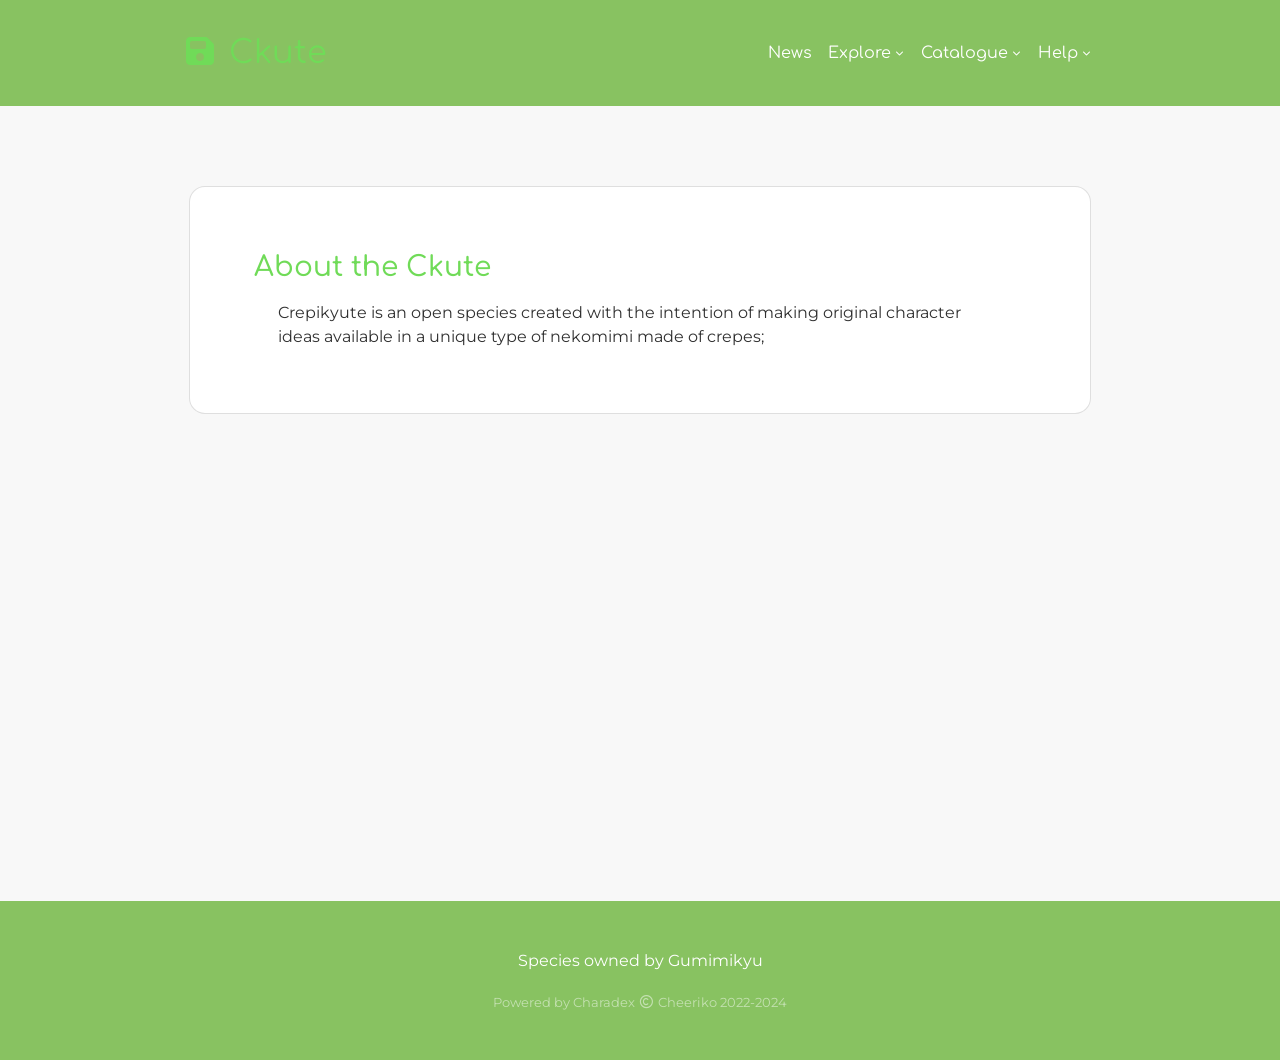
<file: species.html>
<!DOCTYPE html>
<html lang="en">

<head>

  <meta charset="UTF-8">
  <meta name="viewport" content="width=device-width, initial-scale=1.0">


  <!-- ----------------------------------------------------------------- -->
  <!-- About Your Site                                                   -->
  <!-- ----------------------------------------------------------------- -->
  <link rel="shortcut icon" type="image/png" href="assets/favicon.png" />
  <title>Ckute Species</title>
  <meta name="title" content="Ckute Species" />
  <meta name="type" content="website" />
  <meta name="url" content="ckute-charadex.netlify.app" />
  <meta name="image" content="assets/meta.png" />
  <meta name="description" content="A tool for organizing small ARPGs and species.">

  <!-- No AI scraping directives -->
  <meta name="robots" content="noai">
  <meta name="robots" content="noimageai">


  <!-- ----------------------------------------------------------------- -->
  <!-- Styles                                                            -->
  <!-- ----------------------------------------------------------------- -->

  <!-- Bootstrap CSS -->
  <!-- Using Bootstrap 4.5 because its closest to Toyhou.se's current version -->
  <!-- https://getbootstrap.com/docs/4.5/getting-started/introduction/ -->
  <link rel="stylesheet" href="https://cdn.jsdelivr.net/npm/bootstrap@4.5.3/dist/css/bootstrap.min.css" integrity="sha384-TX8t27EcRE3e/ihU7zmQxVncDAy5uIKz4rEkgIXeMed4M0jlfIDPvg6uqKI2xXr2" crossorigin="anonymous">

  <!-- Font Awesome Icons -->
  <link rel="stylesheet" href="https://cdnjs.cloudflare.com/ajax/libs/font-awesome/6.7.2/css/all.min.css">


  <!-- ----------------------------------------------------------------- -->
  <!-- Optional Styles                                                   -->
  <!-- ----------------------------------------------------------------- -->

  <!-- Custom CSS -->
  <link rel="stylesheet" type="text/css" href="styles/css/charadex.css">

  <!-- Google Font -->
  <link href="https://fonts.googleapis.com/css?family=Montserrat:400|Comfortaa:500" rel="stylesheet">


</head>

<body id="charadex-body">


  <!-- --------------------------------------------------------------------
  <-- Header
  <-------------------------------------------------------------------- -->
  <div class="load-html" id="header" data-source="includes/header.html"></div>


  <!-- --------------------------------------------------------------------
  <-- Main List
  <-------------------------------------------------------------------- -->
  <div class="container" id="main-container">
    <div class="card p-md-5 p-4">

      <!-- General Info
      <-------------------------------------------------------------------- -->
      <div class="p-3">
        <h3 class="text-primary mb-3">About the Ckute</h3>
        <div class="px-4">
          <p>Crepikyute is an open species created with the intention of making original character ideas available in a unique type of nekomimi made of crepes;</p>
        </div>
      </div>

    </div>
  </div>

  <!-- --------------------------------------------------------------------
  <-- Footer
  <-------------------------------------------------------------------- -->
  <div class="load-html" id="footer" data-source="includes/footer.html"></div>

  <!-- ----------------------------------------------------------------- -->
  <!-- JS                                                                -->
  <!-- ----------------------------------------------------------------- -->

  <!-- JQuery -->
  <script src="https://code.jquery.com/jquery-3.6.0.js" integrity="sha256-H+K7U5CnXl1h5ywQfKtSj8PCmoN9aaq30gDh27Xc0jk=" crossorigin="anonymous"></script>

  <!-- Bootstrap -->
  <script src="https://cdn.jsdelivr.net/npm/bootstrap@4.5.3/dist/js/bootstrap.bundle.min.js" integrity="sha384-ho+j7jyWK8fNQe+A12Hb8AhRq26LrZ/JpcUGGOn+Y7RsweNrtN/tE3MoK7ZeZDyx" crossorigin="anonymous"></script>

  <!-- Charadex Script -->
  <script src="styles/js/pages/base.js" type="module"></script>


</body>

</html>
</file>
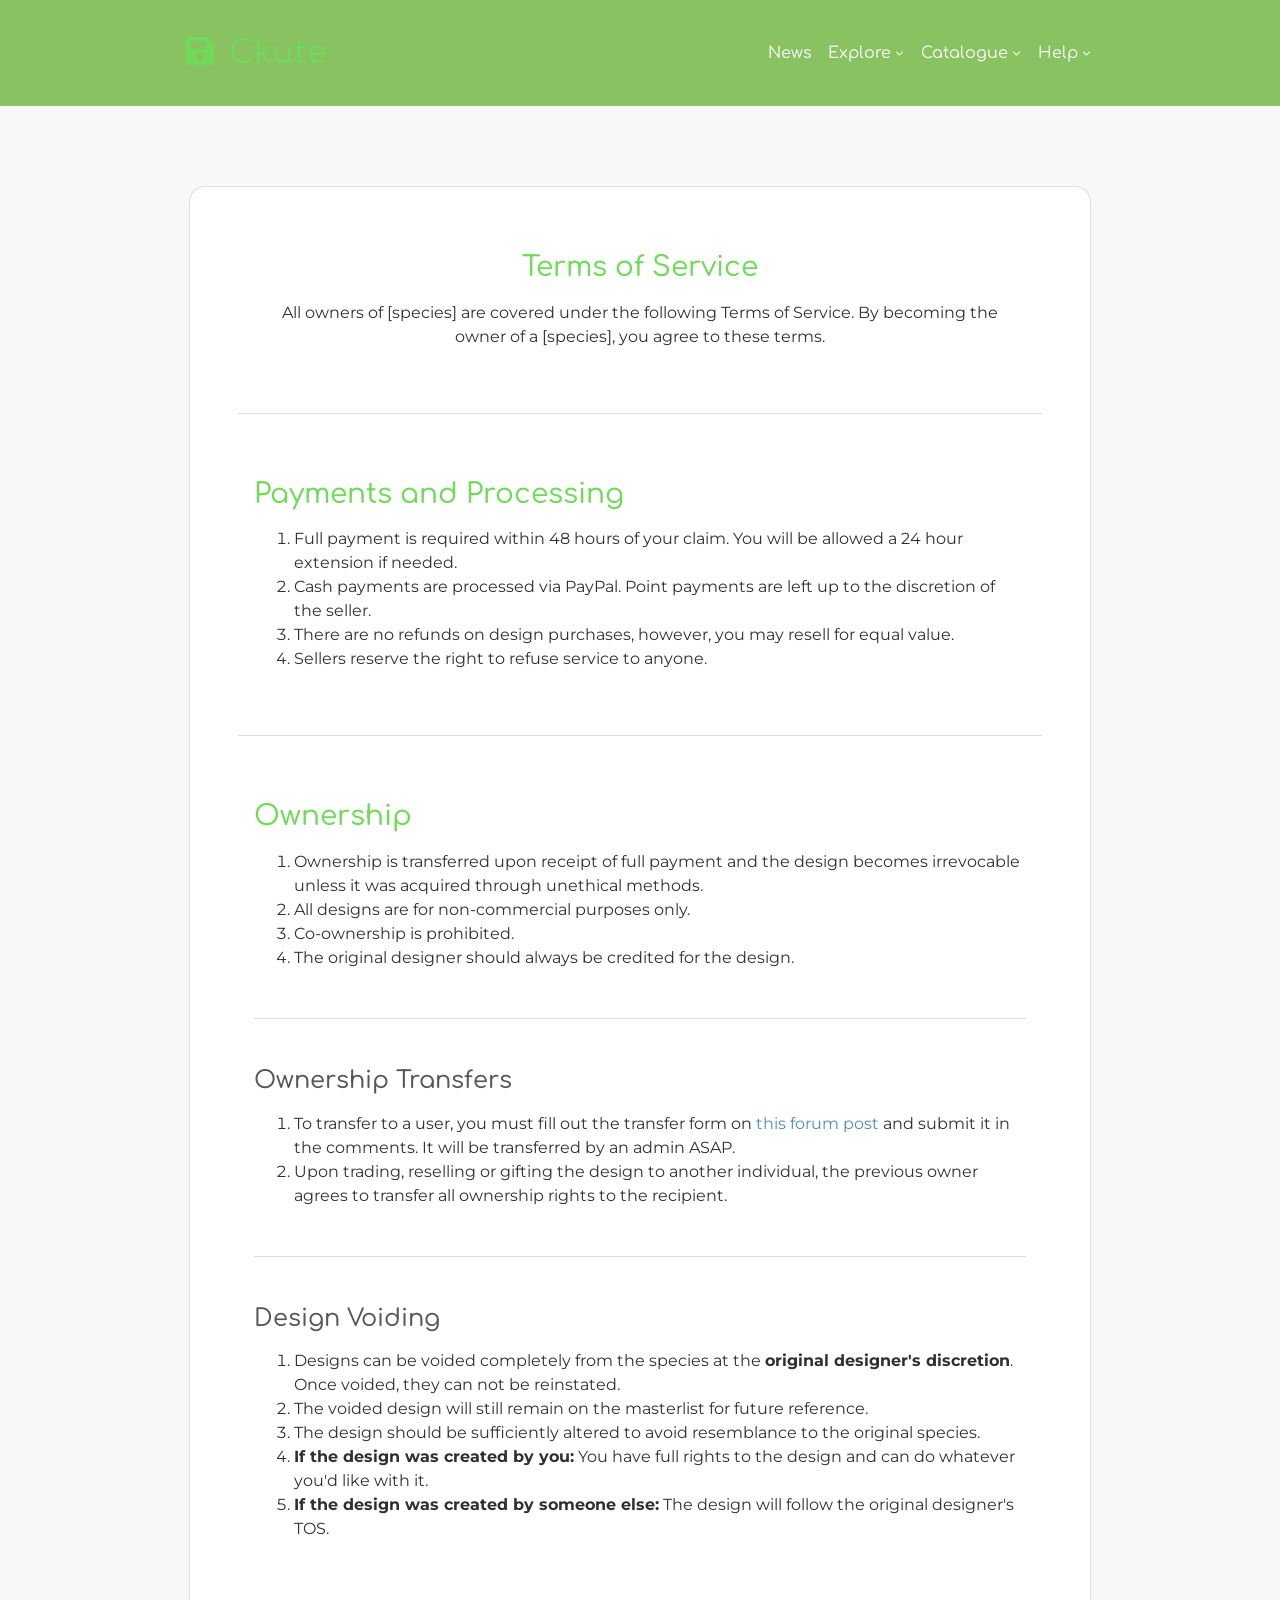
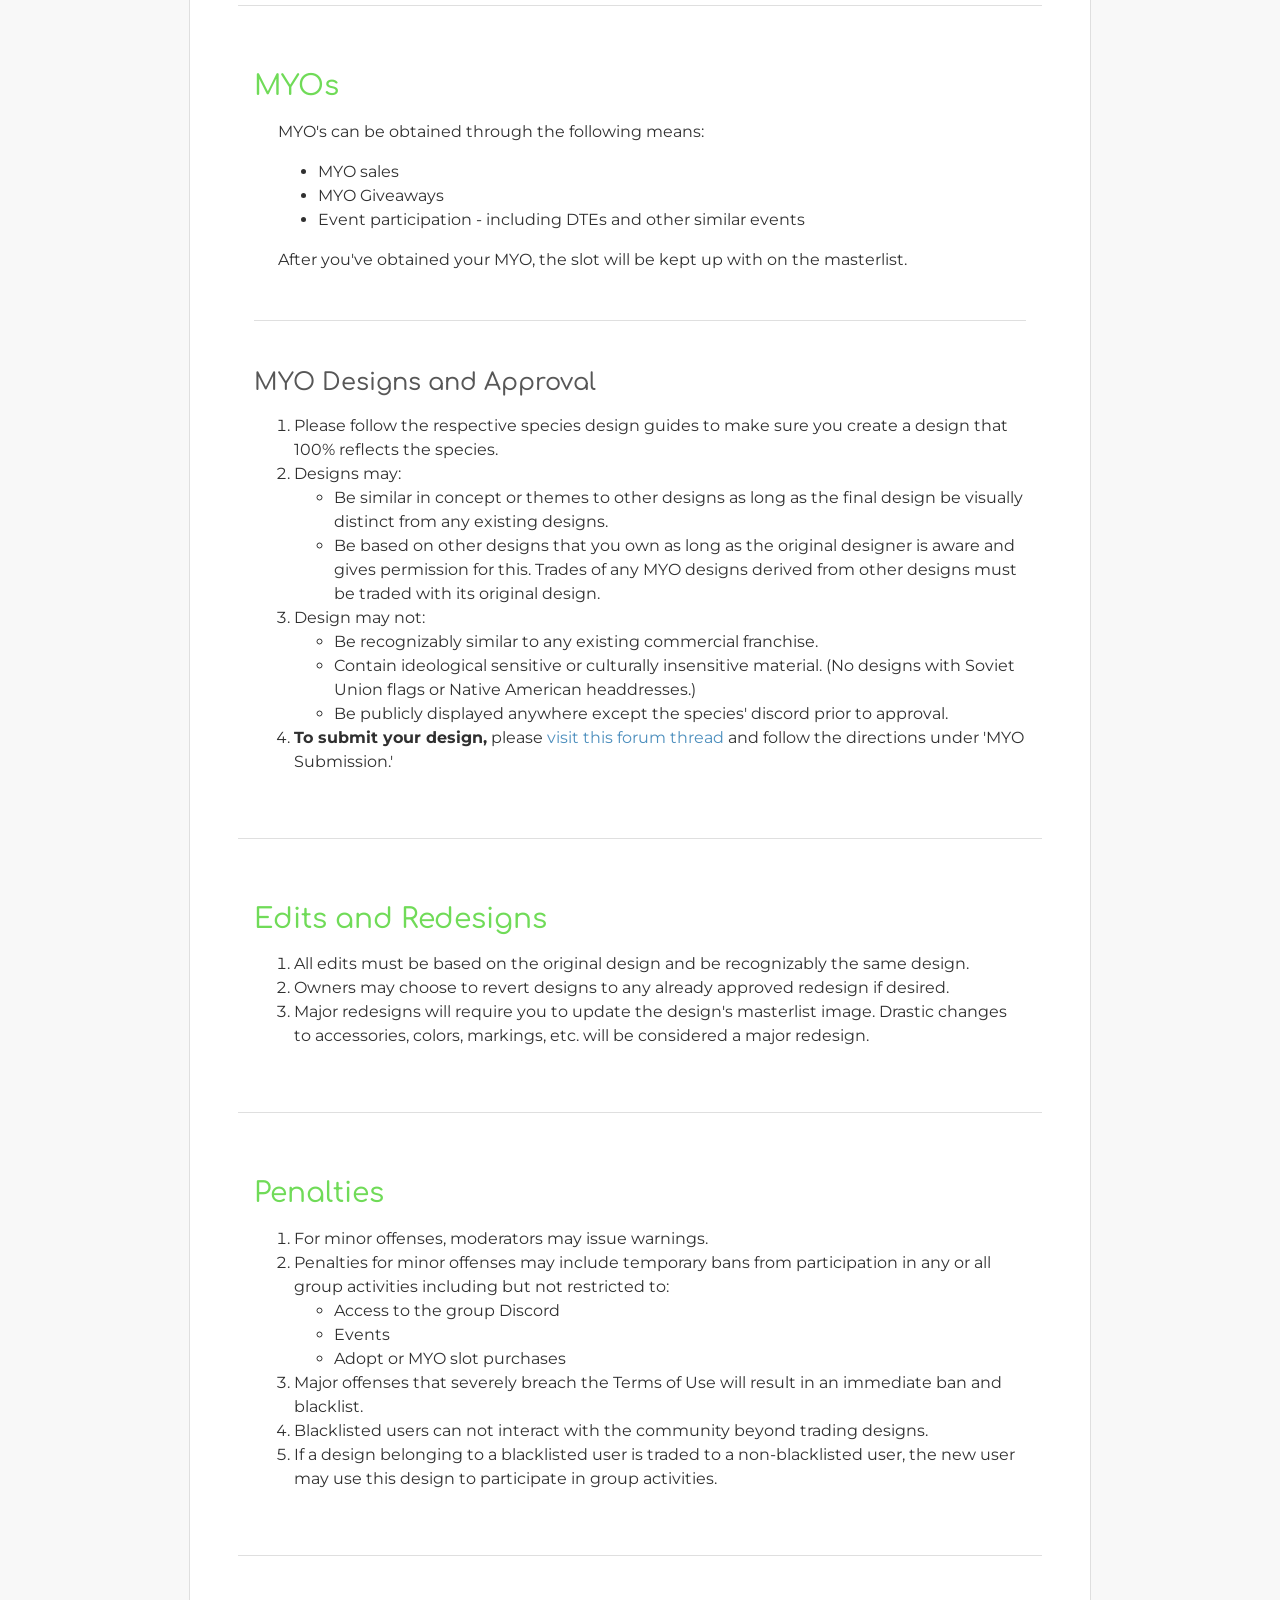
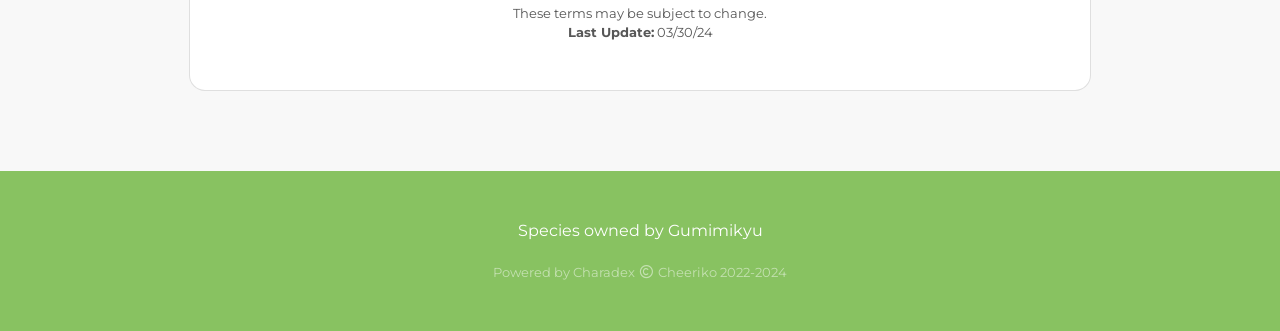
<file: terms.html>
<!DOCTYPE html>
<html lang="en">

<head>

  <meta charset="UTF-8">
  <meta name="viewport" content="width=device-width, initial-scale=1.0">


  <!-- ----------------------------------------------------------------- -->
  <!-- About Your Site                                                   -->
  <!-- ----------------------------------------------------------------- -->
  <link rel="shortcut icon" type="image/png" href="assets/favicon.png" />
  <title>Ckute Terms</title>
  <meta name="title" content="Ckute Terms" />
  <meta name="type" content="website" />
  <meta name="url" content="https://ckute-charadex.netlify.app" />
  <meta name="image" content="assets/meta.png" />
  <meta name="description" content="A tool for organizing small ARPGs and species.">

  <!-- No AI scraping directives -->
  <meta name="robots" content="noai">
  <meta name="robots" content="noimageai">


  <!-- ----------------------------------------------------------------- -->
  <!-- Styles                                                            -->
  <!-- ----------------------------------------------------------------- -->

  <!-- Bootstrap CSS -->
  <!-- Using Bootstrap 4.5 because its closest to Toyhou.se's current version -->
  <!-- https://getbootstrap.com/docs/4.5/getting-started/introduction/ -->
  <link rel="stylesheet" href="https://cdn.jsdelivr.net/npm/bootstrap@4.5.3/dist/css/bootstrap.min.css" integrity="sha384-TX8t27EcRE3e/ihU7zmQxVncDAy5uIKz4rEkgIXeMed4M0jlfIDPvg6uqKI2xXr2" crossorigin="anonymous">

  <!-- Font Awesome Icons -->
  <link rel="stylesheet" href="https://cdnjs.cloudflare.com/ajax/libs/font-awesome/6.7.2/css/all.min.css">


  <!-- ----------------------------------------------------------------- -->
  <!-- Optional Styles                                                   -->
  <!-- ----------------------------------------------------------------- -->

  <!-- Custom CSS -->
  <link rel="stylesheet" type="text/css" href="styles/css/charadex.css">

  <!-- Google Font -->
  <link href="https://fonts.googleapis.com/css?family=Montserrat:400|Comfortaa:500" rel="stylesheet">


</head>

<body id="charadex-body">


  <!-- --------------------------------------------------------------------
  <-- Header
  <-------------------------------------------------------------------- -->
  <div class="load-html" id="header" data-source="includes/header.html"></div>


  <!-- --------------------------------------------------------------------
  <-- Main List
  <-------------------------------------------------------------------- -->
  <div class="container" id="main-container">
    <div class="card p-md-5 p-4">

      <!-- General Info
      <-------------------------------------------------------------------- -->
      <div class="text-center p-3">
        <h3 class="text-primary mb-3">Terms of Service</h3>
        <div class="px-4">
          <p>All owners of [species] are covered under the following Terms of Service. By becoming the owner of a [species], you agree to these terms.</p>
        </div>
      </div>
      <hr class="my-5">


      <!-- Payment Info
      <-------------------------------------------------------------------- -->
      <div class="p-3">
        <h3 class="text-primary mb-3">Payments and Processing</h3>
        <ol class="mb-0">
          <li>Full payment is required within 48 hours of your claim. You will be allowed a 24 hour extension if needed.</li>
          <li>Cash payments are processed via PayPal. Point payments are left up to the discretion of the seller.</li>
          <li>There are no refunds on design purchases, however, you may resell for equal value.</li>
          <li>Sellers reserve the right to refuse service to anyone.</li>
        </ol>
      </div>
      <hr class="my-5">


      <!-- Ownership Info
      <-------------------------------------------------------------------- -->
      <div class="p-3">
        <h3 class="text-primary mb-3">Ownership</h3>
        <ol class="mb-0">
          <li>Ownership is transferred upon receipt of full payment and the design becomes irrevocable unless it was acquired through unethical methods.</li>
          <li>All designs are for non-commercial purposes only.</li>
          <li>Co-ownership is prohibited.</li>
          <li>The original designer should always be credited for the design.</li>
        </ol>
        <hr class="my-5">
        <h4 class="text-muted mb-3">Ownership Transfers</h4>
        <ol class="mb-0">
          <li>To transfer to a user, you must fill out the transfer form on <a href="">this forum post</a> and submit it in the comments. It will be transferred by an admin ASAP.</li>
          <li>Upon trading, reselling or gifting the design to another individual, the previous owner agrees to transfer all ownership rights to the recipient.</li>
        </ol>
        <hr class="my-5">
        <h4 class="text-muted mb-3">Design Voiding</h4>
        <ol class="mb-0">
          <li>Designs can be voided completely from the species at the <b>original designer's discretion</b>. Once voided, they can not be reinstated.</li>
          <li>The voided design will still remain on the masterlist for future reference.</li>
          <li>The design should be sufficiently altered to avoid resemblance to the original species.</li>
          <li><b>If the design was created by you:</b> You have full rights to the design and can do whatever you'd like with it.</li>
          <li><b>If the design was created by someone else:</b> The design will follow the original designer's TOS.</li>
        </ol>
      </div>
      <hr class="my-5">


      <!-- MYO Info
      <-------------------------------------------------------------------- -->
      <div class="p-3">
        <h3 class="text-primary mb-3">MYOs</h3>
        <div class="px-4">
          <p>MYO's can be obtained through the following means:</p>
          <ul>
            <li>MYO sales</li>
            <li>MYO Giveaways</li>
            <li>Event participation - including DTEs and other similar events</li>
          </ul>
          <p>After you've obtained your MYO, the slot will be kept up with on the masterlist.</p>
        </div>
        <hr class="my-5">
        <h4 class="text-muted mb-3">MYO Designs and Approval</h4>
        <ol class="mb-0">
          <li>Please follow the respective species design guides to make sure you create a design that 100% reflects the species.</li>
          <li>Designs may:
            <ul>
              <li>Be similar in concept or themes to other designs as long as the final design be visually distinct from any existing designs.</li>
              <li>Be based on other designs that you own as long as the original designer is aware and gives permission for this. Trades of any MYO designs derived from other designs must be traded with its original design.</li>
            </ul>
          </li>
          <li>Design may not:
            <ul>
              <li>Be recognizably similar to any existing commercial franchise.</li>
              <li>Contain ideological sensitive or culturally insensitive material. (No designs with Soviet Union flags or Native American headdresses.)</li>
              <li>Be publicly displayed anywhere except the species' discord prior to approval.</li>
            </ul>
          </li>
          <li><b>To submit your design,</b> please <a href="">visit this forum thread</a> and follow the directions under 'MYO Submission.'</li>
        </ol>
      </div>
      <hr class="my-5">


      <!-- Edits and Redesigns
      <-------------------------------------------------------------------- -->
      <div class="p-3">
        <h3 class="text-primary mb-3">Edits and Redesigns</h3>
        <ol class="mb-0">
          <li>All edits must be based on the original design and be recognizably the same design.</li>
          <li>Owners may choose to revert designs to any already approved redesign if desired.</li>
          <li>Major redesigns will require you to update the design's masterlist image. Drastic changes to accessories, colors, markings, etc. will be considered a major redesign.</li>
        </ol>
      </div>
      <hr class="my-5">

      <!-- Penalties
      <-------------------------------------------------------------------- -->
      <div class="p-3">
        <h3 class="text-primary mb-3">Penalties</h3>
        <ol class="mb-0">
          <li>For minor offenses, moderators may issue warnings.</li>
          <li>Penalties for minor offenses may include temporary bans from participation in any or all group activities including but not restricted to:
            <ul>
              <li>Access to the group Discord</li>
              <li>Events</li>
              <li>Adopt or MYO slot purchases</li>
            </ul>
          </li>
          <li>Major offenses that severely breach the Terms of Use will result in an immediate ban and blacklist.</li>
          <li>Blacklisted users can not interact with the community beyond trading designs.</li>
          <li>If a design belonging to a blacklisted user is traded to a non-blacklisted user, the new user may use this design to participate in group activities.</li>
        </ol>
      </div>

      <hr class="my-5">
      <div class="small text-muted text-center">
        These terms may be subject to change.<br>
        <b>Last Update:</b> 03/30/24
      </div>

    </div>
  </div>

  <!-- --------------------------------------------------------------------
  <-- Footer
  <-------------------------------------------------------------------- -->
  <div class="load-html" id="footer" data-source="includes/footer.html"></div>

  <!-- ----------------------------------------------------------------- -->
  <!-- JS                                                                -->
  <!-- ----------------------------------------------------------------- -->

  <!-- JQuery -->
  <script src="https://code.jquery.com/jquery-3.6.0.js" integrity="sha256-H+K7U5CnXl1h5ywQfKtSj8PCmoN9aaq30gDh27Xc0jk=" crossorigin="anonymous"></script>

  <!-- Bootstrap -->
  <script src="https://cdn.jsdelivr.net/npm/bootstrap@4.5.3/dist/js/bootstrap.bundle.min.js" integrity="sha384-ho+j7jyWK8fNQe+A12Hb8AhRq26LrZ/JpcUGGOn+Y7RsweNrtN/tE3MoK7ZeZDyx" crossorigin="anonymous"></script>

  <!-- Charadex Script -->
  <script src="styles/js/pages/base.js" type="module"></script>


</body>

</html>
</file>
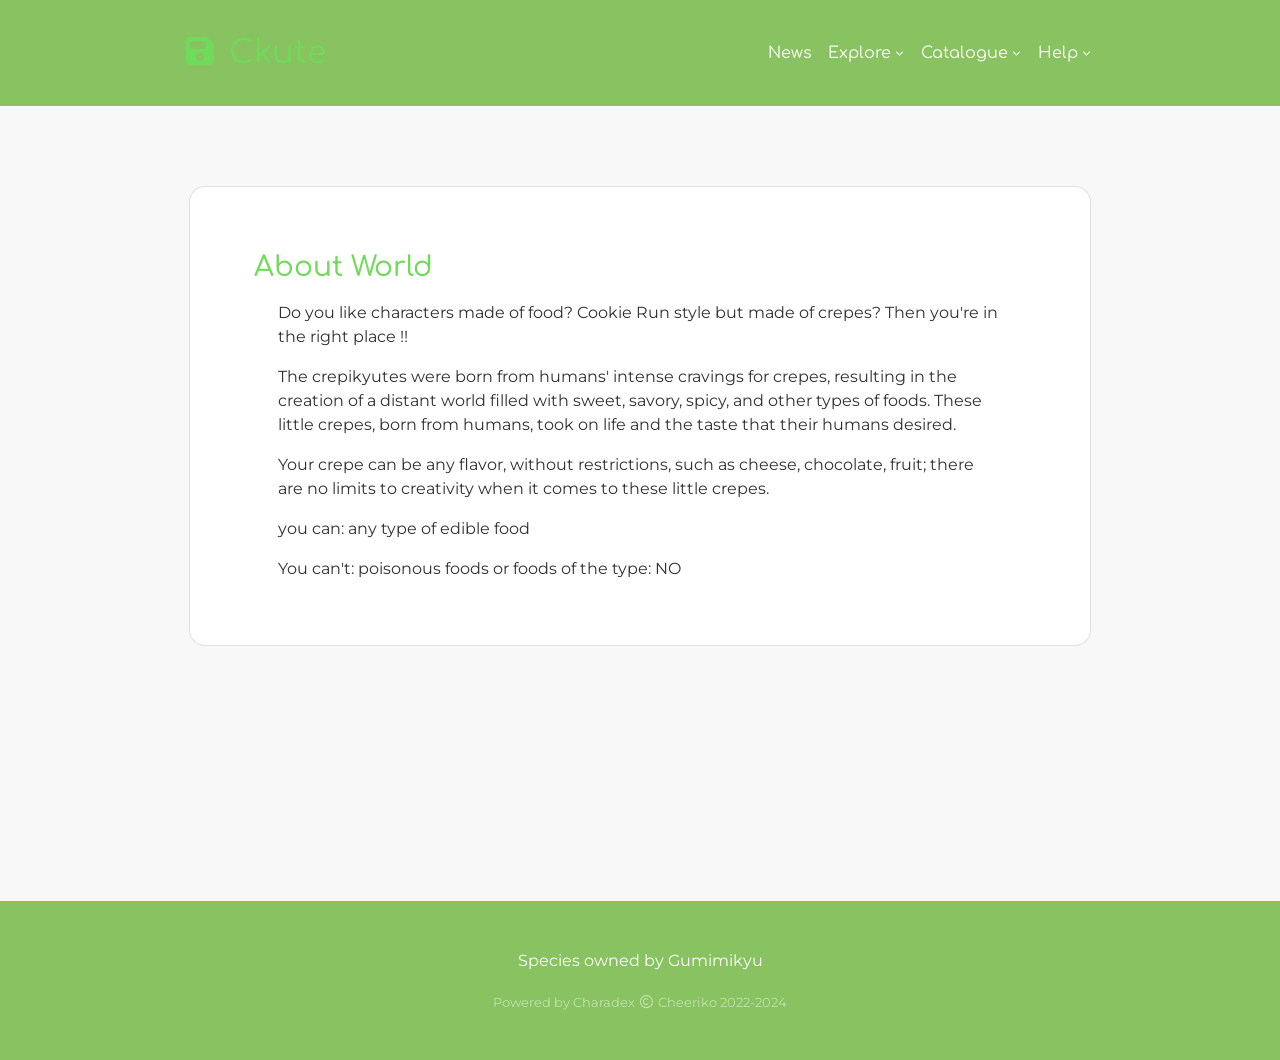
<file: world.html>
<!DOCTYPE html>
<html lang="en">

<head>

  <meta charset="UTF-8">
  <meta name="viewport" content="width=device-width, initial-scale=1.0">


  <!-- ----------------------------------------------------------------- -->
  <!-- About Your Site                                                   -->
  <!-- ----------------------------------------------------------------- -->
  <link rel="shortcut icon" type="image/png" href="assets/favicon.png" />
  <title>Ckute World</title>
  <meta name="title" content="Ckute World" />
  <meta name="type" content="website" />
  <meta name="url" content="https://ckute-charadex.netlify.app" />
  <meta name="image" content="assets/meta.png" />
  <meta name="description" content="A tool for organizing small ARPGs and species.">

  <!-- No AI scraping directives -->
  <meta name="robots" content="noai">
  <meta name="robots" content="noimageai">


  <!-- ----------------------------------------------------------------- -->
  <!-- Styles                                                            -->
  <!-- ----------------------------------------------------------------- -->

  <!-- Bootstrap CSS -->
  <!-- Using Bootstrap 4.5 because its closest to Toyhou.se's current version -->
  <!-- https://getbootstrap.com/docs/4.5/getting-started/introduction/ -->
  <link rel="stylesheet" href="https://cdn.jsdelivr.net/npm/bootstrap@4.5.3/dist/css/bootstrap.min.css" integrity="sha384-TX8t27EcRE3e/ihU7zmQxVncDAy5uIKz4rEkgIXeMed4M0jlfIDPvg6uqKI2xXr2" crossorigin="anonymous">

  <!-- Font Awesome Icons -->
  <link rel="stylesheet" href="https://cdnjs.cloudflare.com/ajax/libs/font-awesome/6.7.2/css/all.min.css">


  <!-- ----------------------------------------------------------------- -->
  <!-- Optional Styles                                                   -->
  <!-- ----------------------------------------------------------------- -->

  <!-- Custom CSS -->
  <link rel="stylesheet" type="text/css" href="styles/css/charadex.css">

  <!-- Google Font -->
  <link href="https://fonts.googleapis.com/css?family=Montserrat:400|Comfortaa:500" rel="stylesheet">


</head>

<body id="charadex-body">


  <!-- --------------------------------------------------------------------
  <-- Header
  <-------------------------------------------------------------------- -->
  <div class="load-html" id="header" data-source="includes/header.html"></div>


  <!-- --------------------------------------------------------------------
  <-- Main List
  <-------------------------------------------------------------------- -->
  <div class="container" id="main-container">
    <div class="card p-md-5 p-4">

      <!-- General Info
      <-------------------------------------------------------------------- -->
      <div class="p-3">
        <h3 class="text-primary mb-3">About World</h3>
        <div class="px-4">
          <p>Do you like characters made of food? Cookie Run style but made of crepes? Then you're in the right place !!</p>
          <p>The crepikyutes were born from humans' intense cravings for crepes, resulting in the creation of a distant world filled with sweet, savory, spicy, and other types of foods. These little crepes, born from humans, took on life and the taste that their humans desired.</p>
          <p>Your crepe can be any flavor, without restrictions, such as cheese, chocolate, fruit; there are no limits to creativity when it comes to these little crepes.</p>
          <p>you can: any type of edible food</p>
          <p>You can't: poisonous foods or foods of the type: NO</p>
        </div>
      </div>

    </div>
  </div>

  <!-- --------------------------------------------------------------------
  <-- Footer
  <-------------------------------------------------------------------- -->
  <div class="load-html" id="footer" data-source="includes/footer.html"></div>

  <!-- ----------------------------------------------------------------- -->
  <!-- JS                                                                -->
  <!-- ----------------------------------------------------------------- -->

  <!-- JQuery -->
  <script src="https://code.jquery.com/jquery-3.6.0.js" integrity="sha256-H+K7U5CnXl1h5ywQfKtSj8PCmoN9aaq30gDh27Xc0jk=" crossorigin="anonymous"></script>

  <!-- Bootstrap -->
  <script src="https://cdn.jsdelivr.net/npm/bootstrap@4.5.3/dist/js/bootstrap.bundle.min.js" integrity="sha384-ho+j7jyWK8fNQe+A12Hb8AhRq26LrZ/JpcUGGOn+Y7RsweNrtN/tE3MoK7ZeZDyx" crossorigin="anonymous"></script>

  <!-- Charadex Script -->
  <script src="styles/js/pages/base.js" type="module"></script>


</body>

</html>
</file>
<file: styles/css/charadex.css>
body {

  /* ============================================================= */
  /*
  /* Main Styles
  /*
  /* ============================================================= */
  /* 
  /* This only styles the elements shown on the page.
  /* 
  /* Some CSS knowledge is going to be needed to style these
  /* elements further. If you're just looking for a swatch and
  /* font swap, then you'll only need to edit the variables below.
  /*
  /* ============================================================= */
  /* Primary Color
  ================================================================ */
  --cd-primary-color: #70db58;
  --cd-primary-text-color: #fff;

  /* ============================================================= */
  /* Secondary Color
  ================================================================ */
  --cd-secondary-color: #688f43;
  --cd-secondary-text-color: #fff;

  /* ============================================================= */
  /* Backgrounds
  ================================================================ */
  --cd-body-background-color: #f8f8f8;
  --cd-content-background-color: #ffffff;
  --cd-faded-background-color: #f8f8f8;

  /* Background Extras */
  --cd-body-background-image: url();

  /* ============================================================= */
  /* Text
  ================================================================ */
  --cd-body-text-color: #303030;
  --cd-faded-text-color: #575757;

  /* ============================================================= */
  /* Borders
  ================================================================ */
  --cd-border-color: rgba(0, 0, 0, 0.125);
  --cd-border-width: 1px;
  --cd-border-style: solid;
  --cd-border-radius: 1rem;

  /* ============================================================= */
  /* Navbar
  ================================================================ */
  --cd-navbar-background-color: #88c261;
  --cd-navbar-brand-color: var(--cd-primary-color);
  --cd-navbar-brand-color-hover: var(--cd-secondary-color);
  --cd-navbar-text-color: var(--cd-content-background-color);
  --cd-navbar-link-color: var(--cd-navbar-text-color);
  --cd-navbar-link-color-hover: var(--cd-primary-color);
  --cd-navbar-font-family: var(--cd-header-font-family);

  /* ============================================================= */
  /* Main Fonts
  ================================================================ */
  --cd-body-font-family: 'Montserrat', sans-serif;
  --cd-header-font-family: 'Comfortaa', sans-serif;
  
  /* ============================================================= */
  /* Rarities
  ================================================================ */

  --cd-rarity-common-bg: #d58353;
  --cd-rarity-common-txt: #fcf4ed;

  --cd-rarity-uncommon-bg: #e0bb68;
  --cd-rarity-uncommon-txt: var(--cd-rarity-common-txt);
  
  --cd-rarity-rare-bg: #97b34e;
  --cd-rarity-rare-txt: var(--cd-rarity-common-txt);

  --cd-rarity-veryrare-bg: #548b71;
  --cd-rarity-veryrare-txt: var(--cd-rarity-common-txt);

  /* Legendary & Mythic */
  --cd-rarity-legendary-bg: #5a473e;
  --cd-rarity-legendary-txt: var(--cd-rarity-common-txt);


  /* ============================================================= */
  /*
  /* Optional Styles
  /* These are just for extra easy styling
  /*
  /* ============================================================= */
  /* Navbar Dropdown 
  ================================================================ */

  /* Background */
  --cd-navbar-dropdown-background-color: var(--cd-navbar-background-color);
  --cd-navbar-dropdown-background-hover: var(--cd-primary-color);

  /* Link/Text */
  --cd-navbar-dropdown-link-color: var(--cd-navbar-link-color);
  --cd-navbar-dropdown-link-color-hover: var(--cd-primary-text-color);

  /* Divider */
  --cd-navbar-dropdown-divider: rgba(255, 255, 255, .12);
  --cd-navbar-dropdown-border-radius: 0 0 var(--cd-border-radius) var(--cd-border-radius);


  /* ============================================================= */
  /* Footer
  ================================================================ */

  /* Background */
  --cd-footer-background-color: var(--cd-navbar-background-color);

  /* Link/Text */
  --cd-footer-text-color: var(--cd-navbar-text-color);
  --cd-footer-link-color: var(--cd-navbar-link-color);
  --cd-footer-link-color-hover: var(--cd-navbar-link-color-hover);


  /* ============================================================= */
  /* Link
  ================================================================ */

  --cd-link-text-color: #4c8ebd;
  --cd-link-text-color-hover: var(--cd-secondary-color);


  /* ============================================================= */
  /* HR
  ================================================================ */

  --cd-hr-border-width: var(--cd-border-width);
  --cd-hr-border-color: var(--cd-border-color);
  --cd-hr-border-style: var(--cd-border-style);


  /* ============================================================= */
  /* Pagination
  ================================================================ */

  /* Background */
  --cd-pagination-background-color: transparent;
  --cd-pagination-background-hover: transparent;

  /* Text */
  --cd-pagination-text-color: var(--cd-faded-text-color);
  --cd-pagination-text-color-hover: var(--cd-primary-color);

  /* Border */
  --cd-pagination-border-radius: var(--cd-border-radius);
  --cd-pagination-border-width: 0;
  --cd-pagination-border-style: var(--cd-border-style);
  --cd-pagination-border-color: var(--cd-border-color);
  --cd-pagination-border-color-hover: var(--cd-primary-color);


  /* ============================================================= */
  /* Cards
  ================================================================ */

  /* Background */
  --cd-card-background-color: var(--cd-content-background-color);
  --cd-card-header-background-color: var(--cd-card-background-color);

  /* Text */
  --cd-card-header-font-family: var(--cd-header-font-family);

  /* Border */
  --cd-card-border-width: var(--cd-border-width);
  --cd-card-border-style: var(--cd-border-style);
  --cd-card-border-color: var(--cd-border-color);
  --cd-card-border-radius: var(--cd-border-radius);


  /* ============================================================= */
  /* Button
  ================================================================ */

  /* Background */
  --cd-button-background-color: var(--cd-primary-color);
  --cd-button-background-color-hover: var(--cd-secondary-color);

  /* Text */
  --cd-button-text-color: var(--cd-primary-text-color);
  --cd-button-text-color-hover: var(--cd-secondary-text-color);

  /* Border */
  --cd-button-border-width: var(--cd-border-width);
  --cd-button-border-style: var(--cd-border-style);
  --cd-button-border-color: var(--cd-button-background-color);
  --cd-button-border-color-hover: var(--cd-button-background-color-hover);
  --cd-button-border-radius: var(--cd-border-radius);


  /* ============================================================= */
  /* Input
  ================================================================ */

  /* Background */
  --cd-input-background-color: var(--cd-faded-background-color);

  /* Text */
  --cd-input-text-color: var(--cd-faded-text-color);

  /* Border */
  --cd-input-border-width: var(--cd-border-width);
  --cd-input-border-style: var(--cd-border-style);
  --cd-input-border-color: var(--cd-border-color);
  --cd-input-border-color-hover: var(--cd-primary-color);
  --cd-input-border-radius: var(--cd-border-radius);
  

}


/* ============================================================= */
/* General Page Styles
/* ============================================================= */

body {

  /* Global Text */
  color: var(--cd-body-text-color);
  font-family: var(--cd-body-font-family);
  -webkit-font-smoothing: antialiased;
  -moz-osx-font-smoothing: grayscale;

  /* Global Background */
  background-color: var(--cd-body-background-color);
  background-image: var(--cd-body-background-image);
  background-position: center;
  background-size: cover;

}


/* ============================================================= */
/* Plain Links
/* ============================================================= */

a,
a:visited {
  color: var(--cd-link-text-color);
  transition: color .2s ease-in-out;
}

a:hover,
a:focus,
a:active {
  color: var(--cd-link-text-color-hover);
  text-decoration: none;
}

/* ============================================================= */
/* Navbar
/* ============================================================= */
.navbar {
  background-color: var(--cd-navbar-background-color) !important;
  font-family: var(--cd-navbar-font-family) !important;
  z-index: 2000;
}

.navbar .navbar-brand {
  color: var(--cd-navbar-brand-color) !important;
  font-size: 2rem;
}

.navbar .navbar-brand:hover,
.navbar .navbar-brand:focus {
  color: var(--cd-navbar-brand-color-hover) !important;
}

.navbar .navbar-nav .nav-link {
  color: var(--cd-navbar-link-color) !important;
}

.navbar .navbar-nav .nav-link:hover,
.navbar .navbar-nav .nav-link:focus {
  color: var(--cd-navbar-link-color-hover) !important;
}

.navbar .navbar-toggler {
  color: var(--cd-navbar-link-color) !important;
  border: none !important;
}

.navbar .nav-link {
  display: flex;
  align-items: center;
}

.navbar .nav-link-icon {
  font-size: .5rem;
  margin-left: .25rem;
}


/* ============================================================= */
/* Dropdowns
/* This is for navbar dropdowns only
/* ============================================================= */

.navbar .dropdown-menu {
  color: var(--cd-navbar-dropdown-link-color) !important;
  background-color: var(--cd-navbar-dropdown-background-color) !important;
  border-radius: var(--cd-navbar-dropdown-border-radius) !important;
  border: none;
  margin-top: 0;
}

.dropdown:hover .dropdown-menu,
.dropdown-menu:hover {
  display: block !important
}

.navbar .dropdown-divider {
  border-top: 1px solid var(--cd-navbar-dropdown-divider) !important;
}

.navbar .dropdown-item,
.navbar .dropdown-item-text {
  color: var(--cd-navbar-dropdown-link-color) !important;
  transition: color .2s ease, background .2s ease;
}

.navbar .dropdown-item:hover,
.dropdown-item:focus,
.dropdown-item:active {
  color: var(--cd-navbar-dropdown-link-color-hover) !important;
  background-color: var(--cd-navbar-dropdown-background-hover) !important;
}

.navbar .dropdown-header {
  color: var(--cd-navbar-dropdown-link-color-hover) !important;
}


/* ============================================================= */
/* Footer
/* ============================================================= */

.footer {
  background-color: var(--cd-footer-background-color) !important;
  color: var(--cd-footer-text-color) !important;
}

.footer a,
.footer a:visited {
  color: var(--cd-footer-link-color) !important;
}

.footer a:hover,
.footer a:focus,
.footer a:active {
  color: var(--cd-footer-link-color-hover) !important;
}


/* ============================================================= */
/* Pagination
/* ============================================================= */

.page-link {
  transition: color .2s ease, background .2s ease, border .2s ease;
  border-width: var(--cd-pagination-border-width) !important;
  border-style: var(--cd-pagination-border-style) !important;
}

.page-link,
.page-item.disabled .page-link {
  color: var(--cd-pagination-text-color) !important;
  background-color: var(--cd-pagination-background-color) !important;
  border-color: var(--cd-pagination-border-color) !important;
}

.page-item.active .page-link,
.page-link:hover,
.page-link:focus,
.page-link:active {
  color: var(--cd-pagination-text-color-hover) !important;
  background-color: var(--cd-pagination-background-hover) !important;
  border-color: var(--cd-pagination-border-color-hover) !important;
}

/* Keeps users from accidentally highlighting */
.page-link {
  cursor: pointer;
  user-select: none;
}

/* Fixes my jank nav/pagination hybrid */
.nav .pagination .page-item:first-child .page-link {
  border-radius: 0 !important;
  border-left: 0 !important;
}

.nav .pagination .page-item:last-child .page-link {
  border-radius: 0 !important
}

.nav .page-item:first-child .page-link {
  border-radius: var(--cd-pagination-border-radius) 0 0 var(--cd-pagination-border-radius) !important;
}

.nav .page-item:last-child .page-link {
  border-radius: 0 var(--cd-pagination-border-radius) var(--cd-pagination-border-radius) 0 !important
}


/* ============================================================= */
/* Multi Select Fixes
/* ============================================================= */

.bootstrap-select > .dropdown-toggle.bs-placeholder, 
.bootstrap-select>.dropdown-toggle.bs-placeholder:active, 
.bootstrap-select>.dropdown-toggle.bs-placeholder:focus,
.bootstrap-select>.dropdown-toggle.bs-placeholder:hover {
  border: 0 !important;
  box-shadow: none !important;
  outline: none !important;
  color: var(--cd-body-text-color) !important;
}

.dropdown-menu {
  border-radius: var(--cd-border-radius) !important;
  background-color: var(--cd-faded-background-color) !important;
  color: var(--cd-body-text-color) !important;
}

.dropdown-item {
  color: var(--cd-body-text-color) !important;
}

.dropdown-item:hover,
.dropdown-item:focus,
.dropdown-item:active,
.dropdown-item.selected {
  background-color: var(--cd-primary-color) !important;
  color: var(--cd-primary-text-color) !important;
}


/* ============================================================= */
/* Card
/* ============================================================= */

.card {
  background-color: var(--cd-card-background-color) !important;
  border-width: var(--cd-card-border-width) !important;
  border-style: var(--cd-card-border-style) !important;
  border-color: var(--cd-card-border-color) !important;
  border-radius: var(--cd-border-radius) !important;
}

.card-header {
  background-color: var(--cd-card-header-background-color) !important;
  border-bottom-color: var(--cd-card-border-color) !important;
  border-bottom-width: var(--cd-card-border-width) !important;
  border-bottom-style: var(--cd-card-border-style) !important;
  font-family: var(--cd-card-header-font-family) !important;
  border-radius: calc(var(--cd-border-radius) - 1px) calc(var(--cd-border-radius) - 1px) 0 0 !important;
}

.card-footer {
  background-color: var(--cd-card-header-background-color) !important;
  border-top-color: var(--cd-card-border-color) !important;
  border-top-width: var(--cd-card-border-width) !important;
  border-top-style: var(--cd-card-border-style) !important;
  font-family: var(--cd-card-header-font-family) !important;
  border-radius: 0 0  calc(var(--cd-border-radius) - 1px) calc(var(--cd-border-radius) - 1px) !important;
}



/* ============================================================= */
/* Buttons & Badges
/* ============================================================= */

.btn {
  border-style: var(--cd-button-border-style) !important;
  border-width: var(--cd-button-border-width) !important;
  border-radius: var(--cd-button-border-radius) !important;
}

.btn.btn-primary,
.badge.badge-primary {
  color: var(--cd-button-text-color) !important;
  background-color: var(--cd-button-background-color) !important;
  border-color: var(--cd-button-border-color) !important;
}

.btn.btn-primary:hover,
.btn.btn-primary:focus,
.btn.btn-primary:active,
a.badge.badge-primary:hover,
a.badge.badge-primary:focus,
a.badge.badge-primary:active {
  color: var(--cd-button-text-color-hover) !important;
  border-color: var(--cd-button-border-color-hover) !important;
  background-color: var(--cd-button-background-color-hover) !important;
  box-shadow: none !important;
}

/* ============================================================= */
/* Input
/* ============================================================= */

.form-control {
  background-color: var(--cd-input-background-color) !important;
  color: var(--cd-input-text-color) !important;
  border-width: var(--cd-input-border-width) !important;
  border-style: var(--cd-input-border-style) !important;
  border-color: var(--cd-input-border-color) !important;
  border-radius: var(--cd-input-border-radius) !important;
}

.form-control:focus,
.form-control:active {
  background-color: var(--cd-input-background-color) !important;
  border-color: var(--cd-input-border-color-hover) !important;
}


/* ============================================================= */
/* Scrollbar
/* ============================================================= */

@media (min-width: 992px) {
  body::-webkit-scrollbar-track {
    background-color: var(--cd-faded-background-color);
    border-width: 0px !important;
  }

  body::-webkit-scrollbar {
    width: 10px;
    height: 10px;
  }

  body::-webkit-scrollbar-thumb {
    background-color: var(--cd-primary-color);
  }

  body::-webkit-scrollbar-corner,
  body::-webkit-resizer {
    background-color: var(--cd-border-color);
  }
}


/* ============================================================= */
/* Misc
/* ============================================================= */

.text-primary {
  color: var(--cd-primary-color) !important;
}

.bg-faded {
  background-color: var(--cd-faded-background-color) !important;
}

.bg-reset {
  background-color: var(--cd-content-background-color) !important;
}

.text-muted {
  color: var(--cd-faded-text-color) !important;
}

h1, h2, h3,
h4, h5, h6 {
  font-family: var(--cd-navbar-font-family) !important;
}

hr {
  border-top-color: var(--cd-hr-border-color) !important;
  border-top-width: var(--cd-hr-border-width) !important;
  border-top-style: var(--cd-hr-border-style) !important;
}

img {
  image-rendering: -webkit-optimize-contrast;
}

.img-thumbnail {
  border-radius:  var(--cd-border-radius) !important;
  border-color: var(--cd-border-color) !important;
}

/* Fix any border radiuses that were messed from before */
.rounded {
  border-radius: var(--cd-border-radius) !important
}

.rounded-circle {
  border-radius: 100%;
}

.rounded-0 {
  border-radius: 0 !important;
}


/* ============================================================= */
/* Loading
/* ============================================================= */

/* Fades container in on load so its not as jarring */
.softload {
  opacity: 0;
}

.softload.active {
  opacity: 1;
  transition: opacity 2s ease;
}

/* Fades container in on load so its not as jarring */
.hardload {
  opacity: 0;
}

.hardload.active {
  opacity: 1;
  transition: opacity .1s ease;
}

/* Specifically for the body */
#charadex-body {
  display: none;
}

#charadex-body.active {
  display: block;
}


/* ============================================================= */
/* Chee's Tweaks
/* ============================================================= */

body {
  min-height: 100vh;
  display: flex;
  flex-direction: column;
}

#main-container {
  min-height: calc(100vh - 105px);
  padding: 1rem;
  -ml-flex: 1 1 auto !important;
  flex: 1 1 auto !important;
}

@media (min-width: 768px) {
  #main-container {
    padding: 5rem 1.5rem;
  }
}

/* Remove ugly box shadow */
button:focus,
.page-link:focus,
.form-control:focus {
  outline: none !important;
  box-shadow: none !important;
}

/* Remove margin from last paragraphs */
p:last-child {
  margin-bottom: 0 !important;
}

/* Small container for more compact view */
.container {
  max-width: 950px !important;
}

/* ============================================================= */
/* Custom Classes
/* ============================================================= */

/* Prevents awkward load in stutter */
#charadex-gallery .list .card-body {
  min-height: calc(200px + 2.5rem);
}

#charadex-gallery .list .card-body img {
  max-height: 200px;
}

.cd-gallery-card {
  min-height: calc(175px + 2.5rem);
}

.cd-gallery-card > img {
  max-height: 175px !important;
}

.cd-profile-image-container > img{
  max-height: 400px;
}

/* Traits */
.cd-traits-scroll {
  max-height: 200px;
  overflow-y: auto;
}

/* Prompts */
.cd-prompt-background {
  background-position: center;
  background-size: cover;
  min-height: 150px;
}

/* Makes sure your text formatting is preserved from the sheet */
/* Best for large areas like notes */
.cd-text-pre {
  white-space: break-spaces;
}

/* For the hero image in the index */
.cd-hero-title {
  color: var(--cd-primary-color);
  background-color: var(--cd-faded-background-color);
  border-radius: var(--cd-border-radius);
  font-family: var(--cd-header-font-family);
  display: flex;
  padding: 1.5rem;
  min-height: 250px;
  font-weight: 800;
  font-size: 2.5rem;
}

@media (min-width: 768px) {
  .cd-hero-title {
    letter-spacing: 2px;
    font-size: 5rem;
  }
}


/* ============================================================= */
/* Rarity
/* ============================================================= */

.badge-common {
  background-color: var(--cd-rarity-common-bg);
  color: var(--cd-rarity-common-txt);
}

.badge-uncommon {
  background-color: var(--cd-rarity-uncommon-bg);
  color: var(--cd-rarity-uncommon-txt);
}

.badge-rare {
  background-color: var(--cd-rarity-rare-bg);
  color: var(--cd-rarity-rare-txt);
}

.badge-veryrare {
  background-color: var(--cd-rarity-veryrare-bg);
  color: var(--cd-rarity-veryrare-txt);
}

.badge-legendary,
.badge-mythic {
  background-color: var(--cd-rarity-legendary-bg);
  color: var(--cd-rarity-legendary-txt);
}
</file>
